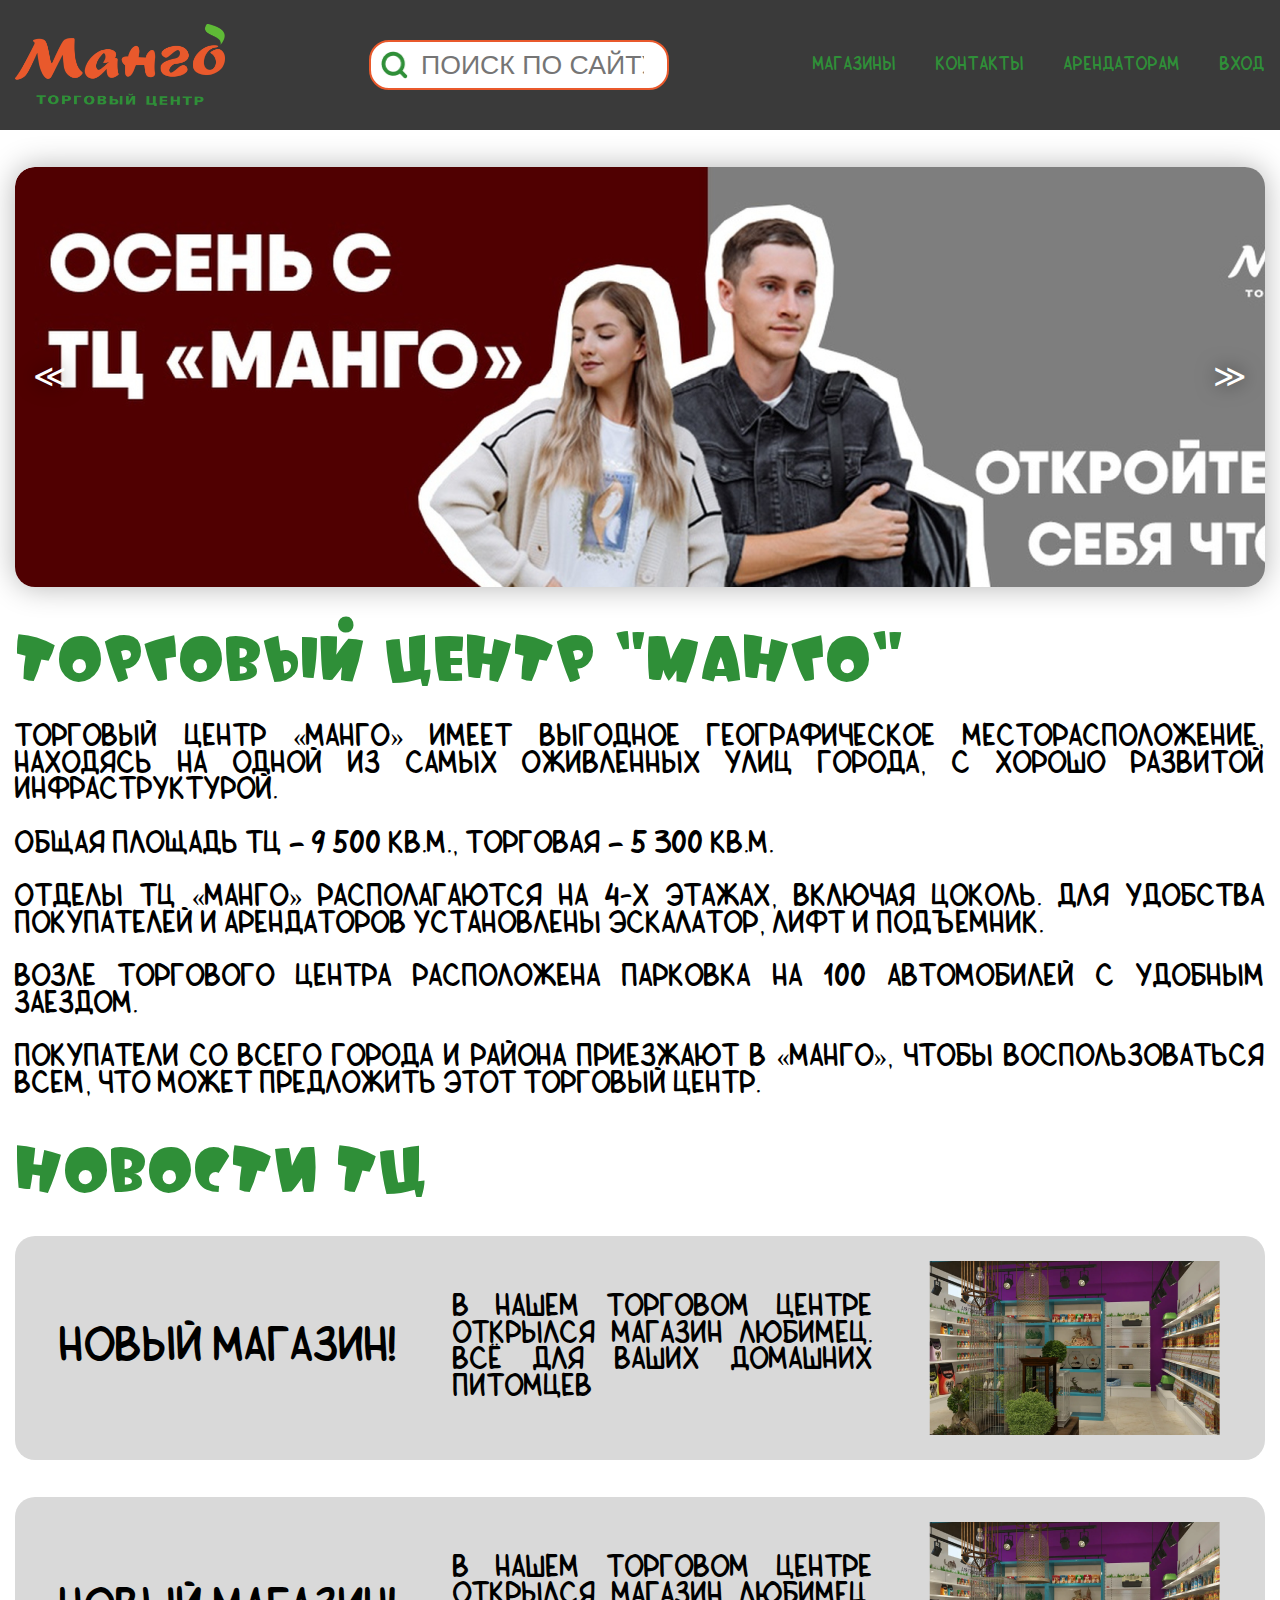
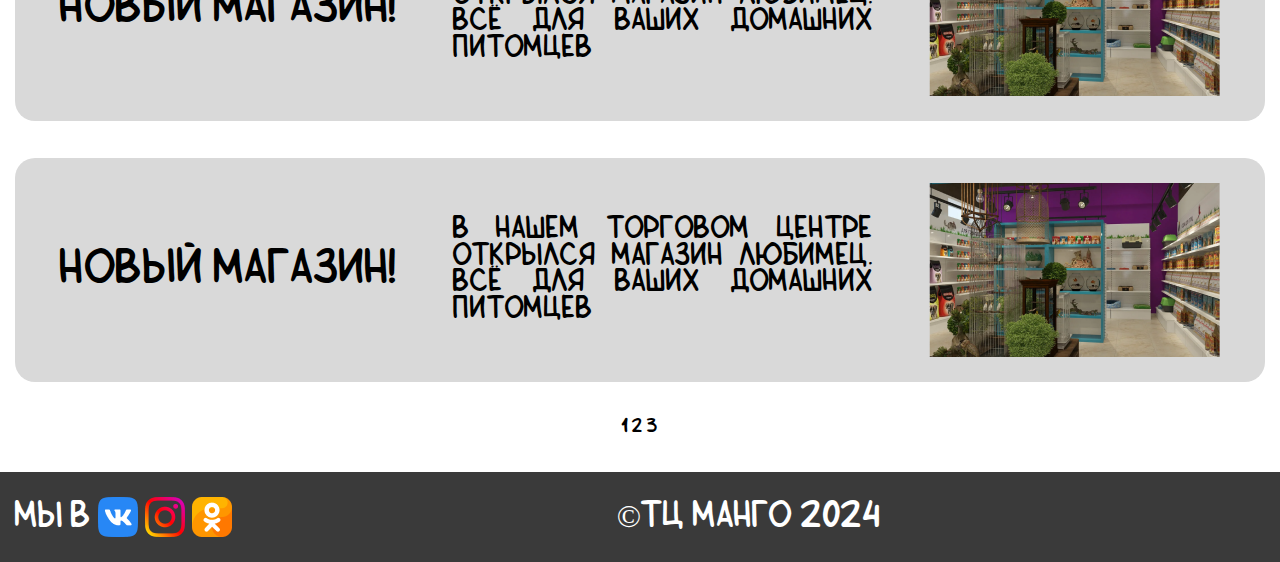
<file: index.html>
<!DOCTYPE html>
<html lang="ru">
<head>
    <meta charset="UTF-8">
    <meta name="viewport" content="width=device-width, initial-scale=1.0">
    <title>ТЦ "МАНГО" | ГЛАВНАЯ</title>
    <link rel="stylesheet" href="/template/css/style.css">
    <link rel="icon" type="image/png" href="/template/icons/icon.png">
    <script src="/template/js/slider.js"></script>
</head>
<body class="index_body">
    <div class="wrapper"><header>
        <div class="_container header">
        <a href="/index.html"><img src="/template/icons/img/logo.png" alt="logo"></a>
        <div class="search">
            <input type="search" placeholder="ПОИСК ПО САЙТУ">
            <img src="/template/icons/search.png" alt="search">
        </div>
        <nav>

            <a href="shops.html">МАГАЗИНЫ</a>
            <a href="contacts.html">КОНТАКТЫ</a>
            <a href="arenda.html">АРЕНДАТОРАМ</a>
            <a href="login.html">ВХОД</a>

        </nav>
        <div class="burger">
            <img id="top" src="/template/icons/burger top.png" alt="top">
            <img id="middle" src="/template/icons/burger middle.png" alt="middle">
            <img id="bottom" src="/template/icons/burger bottom.png" alt="bottom">
        </div>
        
        </div>
       
    </header>
    <div class="burger_menu">
        <img src="/template/icons/exit.png" alt="exit">
        <div class="navig">
            <a href="shops.html">МАГАЗИНЫ</a>
            <a href="contacts.html">КОНТАКТЫ</a>
            <a href="arenda.html">АРЕНДАТОРАМ</a>
            <a href="login.html">ВХОД</a>

        </div>
    </div>


    <main class="main _container">
        <div class="slider">
            <ul id="slideWrap"> 
                <li><img src="/template/icons/img/image.png" alt=""></li>

              </ul>
              <a id="prev" href="#">&#8810;</a>
            <a id="next" href="#">&#8811;</a>
        </div>

        <h1>ТОРГОВЫЙ ЦЕНТР "МАНГО"</h1>
        <p>Торговый центр «Манго» имеет выгодное географическое месторасположение, находясь на одной из самых оживленных улиц города, с хорошо развитой инфраструктурой.<br><br>

            Общая площадь ТЦ – 9 500 кв.м., торговая – 5 300 кв.м.
            <br><br>
            Отделы ТЦ «Манго» располагаются на 4-х этажах, включая цоколь. Для удобства покупателей и арендаторов установлены эскалатор, лифт и подъемник.
            <br><br>
            Возле торгового центра расположена парковка на 100 автомобилей с удобным заездом.
            <br><br>
            Покупатели со всего города и района приезжают в «Манго», чтобы воспользоваться всем, что может предложить этот торговый центр.</p>
        <h1>НОВОСТИ ТЦ</h1>

        <div class="news">
            <div class="news_item">
                <h2>Новый магазин!</h2>
                <p>В нашем торговом центре открылся магазин любимец. Всё для ваших домашних питомцев</p>
                <img src="/template/icons/img/news.png" alt="news">
            </div>
            <div class="news_item">
                <h2>Новый магазин!</h2>
                <p>В нашем торговом центре открылся магазин любимец. Всё для ваших домашних питомцев</p>
                <img src="/template/icons/img/news.png" alt="news">
            </div>
            <div class="news_item">
                <h2>Новый магазин!</h2>
                <p>В нашем торговом центре открылся магазин любимец. Всё для ваших домашних питомцев</p>
                <img src="/template/icons/img/news.png" alt="news">
            </div>
            <center><b>1</b> 2 3</center>
        </div>
    </main>
    <footer>
        <div class="footer _container">

            <div class="link">
                <h3>МЫ В</h3>
                <a href="#"><img src="/template/icons/vk.png" alt="vk"></a>
                <a href="#"><img src="/template/icons/insta.png" alt="inst"></a>
                <a href="#"><img src="/template/icons/ok.png" alt="ok"></a>
            </div>

            <h3>
                ©тц манго 2024
            </h3>

            <div id='my_time'></div>
            <script>
                var time = document.getElementById('my_time');
            setInterval(function(){
              var d = new Date();
              time.innerHTML = d.getHours() + ':' + d.getMinutes() +   ' ' + d.getDate() + '.' + (d.getUTCMonth() + 1) + '.' + d.getFullYear() 
              
            }, 950);
            </script>
            
        </div>

    </footer>

</div>
    

<script src="./template/js/scripts.js"></script>
</body>
    
</html>
</file>
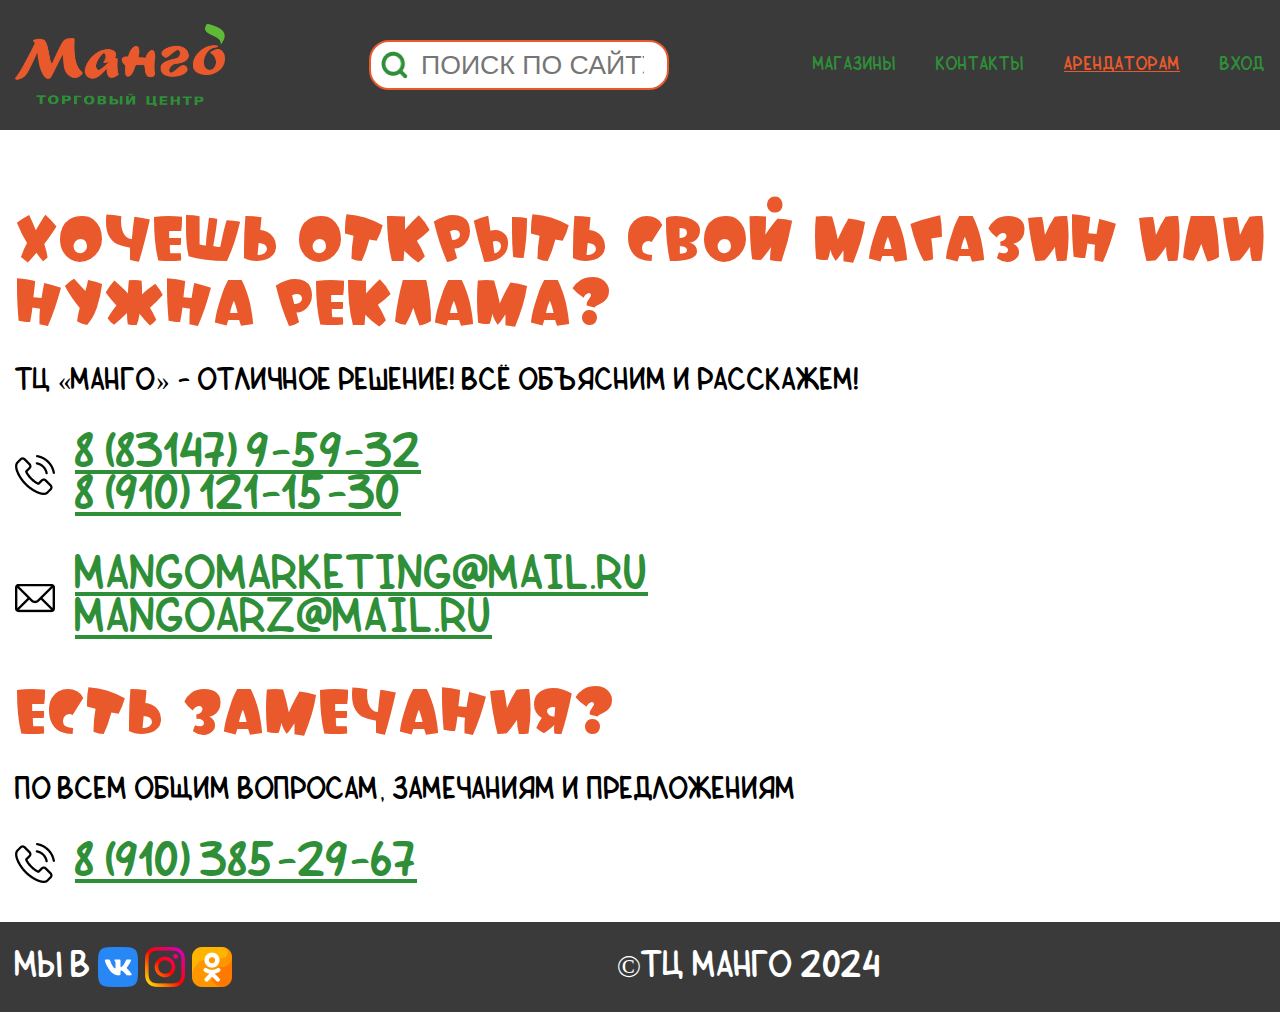
<file: arenda.html>
<!DOCTYPE html>
<html lang="ru">
<head>
    <meta charset="UTF-8">
    <meta name="viewport" content="width=device-width, initial-scale=1.0">
    <title>ТЦ "МАНГО" | АРЕНДАТОРАМ</title>
    <link rel="stylesheet" href="/template/css/style.css">
    <link rel="icon" type="image/png" href="/template/icons/icon.png">
    <script src="/template/js/slider.js"></script>
</head>
<body class="shops_body">
    <div class="wrapper"><header>
        <div class="_container header">
            <a href="/index.html"><img src="/template/icons/img/logo.png" alt="logo"></a>
        <div class="search">
            <input type="search" placeholder="ПОИСК ПО САЙТУ">
            <img src="/template/icons/search.png" alt="search">
        </div>
        <nav>

            <a href="shops.html" >МАГАЗИНЫ</a>
            <a href="contacts.html" >КОНТАКТЫ</a>
            <a href="arenda.html" id="active">АРЕНДАТОРАМ</a>
            <a href="login.html">ВХОД</a>

        </nav>
        <div class="burger">
            <img id="top" src="/template/icons/burger top.png" alt="top">
            <img id="middle" src="/template/icons/burger middle.png" alt="middle">
            <img id="bottom" src="/template/icons/burger bottom.png" alt="bottom">
        </div>
        
        </div>
       
    </header>
    <div class="burger_menu">
        <img src="/template/icons/exit.png" alt="exit">
        <div class="navig">
            <a href="shops.html">МАГАЗИНЫ</a>
            <a href="contacts.html">КОНТАКТЫ</a>
            <a href="arenda.html">АРЕНДАТОРАМ</a>
            <a href="login.html">ВХОД</a>

        </div>
    </div>

    <main class="main _container">
        
        <div class="arenda">
            <h1>Хочешь открыть свой магазин или нужна реклама?</h1>
            <p>ТЦ «МАНГО» - отличное решение! Всё объясним и расскажем!</p>
            <div class="tel">
                <img src="/template/icons/tele.png" alt="tel">
                <div class="info_tel">
                    <a href="tel:8(83147)9-59-32">8 (83147) 9-59-32</a>
                    <a href="tel:8(910)121-15-30">8 (910) 121-15-30</a>
                </div>
            </div>
            <div class="ema">
                <img src="/template/icons/email.png" alt="tel">
                <div class="info_tel">
                    <a href="mailto:mangomarketing@mail.ru">mangomarketing@mail.ru</a>
                    <a href="mailto:mangoarz@mail.ru">mangoarz@mail.ru</a>
                </div>
            </div>
            <h1>Есть замечания?</h1>
            <p>По всем общим вопросам, замечаниям и предложениям</p>
            <div class="tel">
                <img src="/template/icons/tele.png" alt="tel">
                <div class="info_tel">
                    <a href="tel:8(910)385-29-67">8 (910) 385-29-67</a>
                </div>
            </div>
        </div>
    </main>
    <footer>
        <div class="footer _container">

            <div class="link">
                <h3>МЫ В</h3>
                <a href="#"><img src="/template/icons/vk.png" alt="vk"></a>
                <a href="#"><img src="/template/icons/insta.png" alt="inst"></a>
                <a href="#"><img src="/template/icons/ok.png" alt="ok"></a>
            </div>

            <h3>
                ©тц манго 2024
            </h3>

            <div id='my_time'></div>
            <script>
                var time = document.getElementById('my_time');
            setInterval(function(){
              var d = new Date();
              time.innerHTML = d.getHours() + ':' + d.getMinutes() +   ' ' + d.getDate() + '.' + (d.getUTCMonth() + 1) + '.' + d.getFullYear() 
              
            }, 950);
            </script>
            
        </div>

    </footer>
    

</div>
    

<script src="./template/js/scripts.js"></script>
</body>
    
</html>
</file>
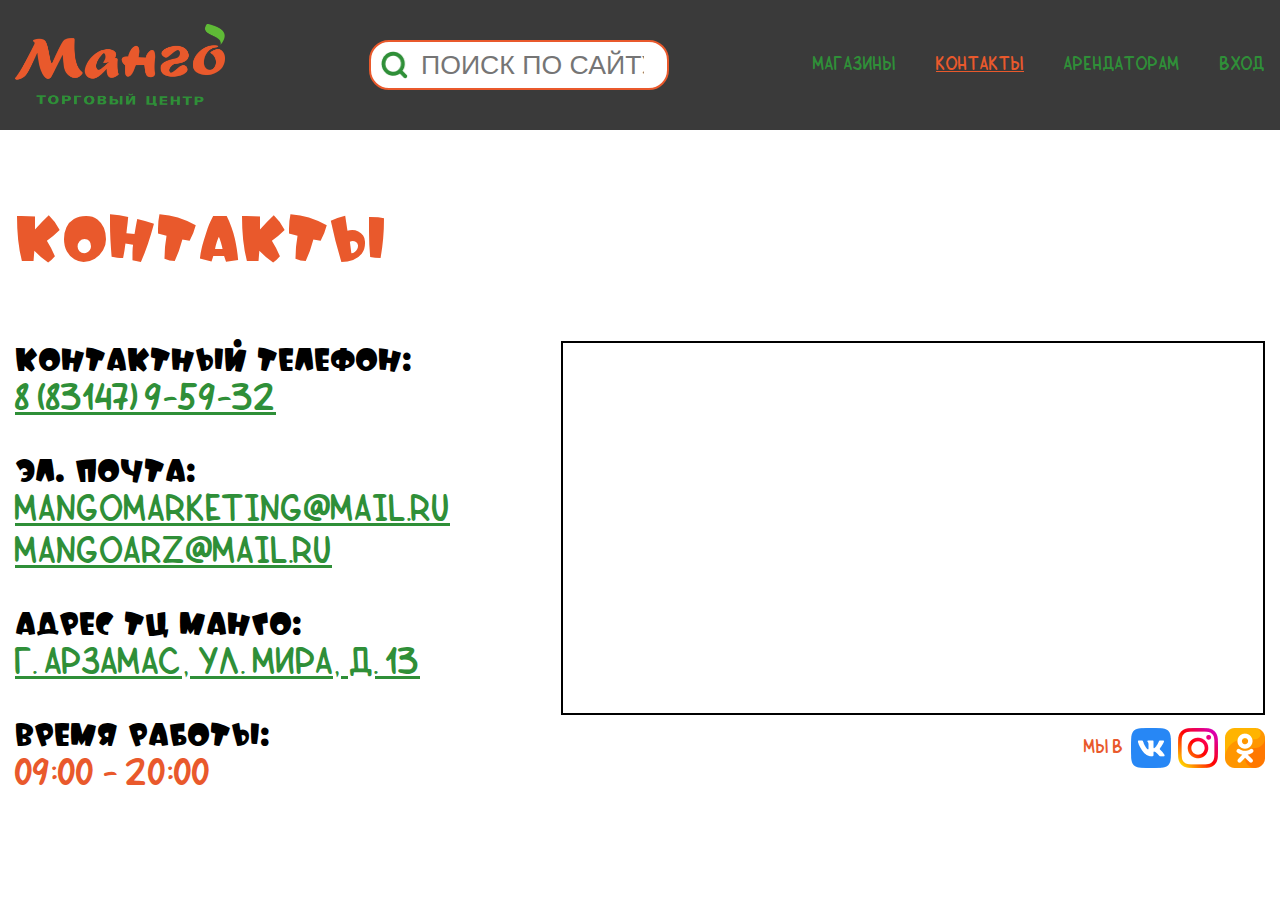
<file: contacts.html>
<!DOCTYPE html>
<html lang="ru">
<head>
    <meta charset="UTF-8">
    <meta name="viewport" content="width=device-width, initial-scale=1.0">
    <title>ТЦ "МАНГО" | КОНТАКТЫ</title>
    <link rel="stylesheet" href="/template/css/style.css">
    <link rel="icon" type="image/png" href="/template/icons/icon.png">
    <script src="/template/js/slider.js"></script>
</head>
<body class="shops_body">
    <div class="wrapper"><header>
        <div class="_container header">
            <a href="/index.html"><img src="/template/icons/img/logo.png" alt="logo"></a>
        <div class="search">
            <input type="search" placeholder="ПОИСК ПО САЙТУ">
            <img src="/template/icons/search.png" alt="search">
        </div>
        <nav>

            <a href="shops.html" >МАГАЗИНЫ</a>
            <a href="contacts.html" id="active">КОНТАКТЫ</a>
            <a href="arenda.html">АРЕНДАТОРАМ</a>
            <a href="login.html">ВХОД</a>

        </nav>
        <div class="burger">
            <img id="top" src="/template/icons/burger top.png" alt="top">
            <img id="middle" src="/template/icons/burger middle.png" alt="middle">
            <img id="bottom" src="/template/icons/burger bottom.png" alt="bottom">
        </div>
        
        </div>
       
    </header>
    <div class="burger_menu">
        <img src="/template/icons/exit.png" alt="exit">
        <div class="navig">
            <a href="shops.html">МАГАЗИНЫ</a>
            <a href="contacts.html">КОНТАКТЫ</a>
            <a href="arenda.html">АРЕНДАТОРАМ</a>
            <a href="login.html">ВХОД</a>

        </div>
    </div>

    <main class="main _container">
        <div class="content">
           <div class="contact">
            <h1>КОНТАКТЫ</h1>
            <div class="telephone">
                <h3>Контактный телефон:</h3>
                <a href="#" type="telephone">8 (83147) 9-59-32</a>
            </div>
            <div class="email">
                <h3>Эл. почта:</h3>
                <a href="mail(mangomarketing@mail.ru)">mangomarketing@mail.ru</a>
                <a href="mail(mangoarz@mail.ru)">mangoarz@mail.ru</a>
            </div>
            <div class="address">
                <h3>Адрес ТЦ манго:</h3>
                <a href="#">г. Арзамас, ул. Мира, д. 13</a>
            </div>
            <div class="time">
                <h3>Время работы:</h3>
                <a>09:00 - 20:00</a>
            </div>
        </div> 
        <div>
            <iframe class="iframe" src="https://yandex.ru/map-widget/v1/?um=constructor%3A01b18e11d7963272e5b8e8c3a4706214cbb1696721f662f2cd18679a38ff4045&amp;source=constructor" width="700" height="370" frameborder="0"></iframe>
            <div class="link">
                <h3>МЫ В</h3>
                <a href="#"><img src="/template/icons/vk.png" alt="vk"></a>
                <a href="#"><img src="/template/icons/insta.png" alt="inst"></a>
                <a href="#"><img src="/template/icons/ok.png" alt="ok"></a>
            </div>

        </div>
        
        
    </div>
        
        
    </main>
    

</div>
    

<script src="./template/js/scripts.js"></script>
</body>
    
</html>
</file>
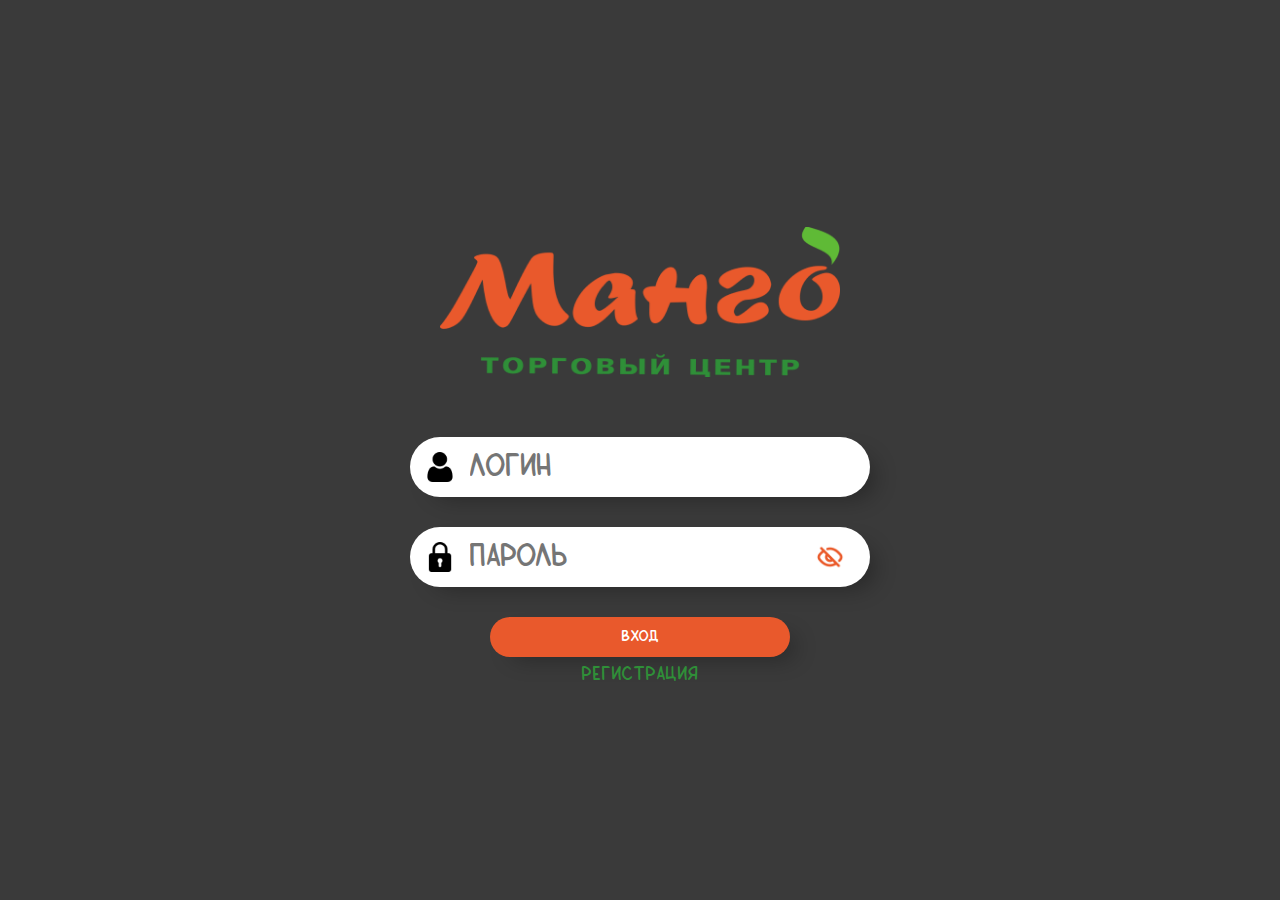
<file: login.html>
<!DOCTYPE html>
<html lang="ru">
<head>
    <meta charset="UTF-8">
    <meta name="viewport" content="width=device-width, initial-scale=1.0">
    <title>ТЦ "МАНГО" | ВХОД</title>
    <link rel="stylesheet" href="/template/css/style.css">
    <link rel="icon" type="image/png" href="/template/icons/icon.png">
    <script>
        document.addEventListener("DOMContentLoaded", () => {
            var password = document.getElementById('pass')
            var hidepass = document.getElementById('hide');
            var visionpass = document.getElementById('vision');
            showpass = () => {
            if (password.type == 'password'){

                password.setAttribute('type', 'text');
                hidepass.classList.add('hidden');
                visionpass.classList.remove('hidden');
                
            }else{
                password.setAttribute('type', 'password');
                hidepass.classList.remove('hidden');
                visionpass.classList.add('hidden');
            }};
            hidepass.addEventListener('click', showpass);
            visionpass.addEventListener('click', showpass);
        });
    </script>
    </head>
<body class="log_body">
    <div class="authorization">
        <img class="authorization__logo" src="/template/icons/img/logo.png" alt="logo">
        <form action="">

            <div class="authorization__input">
                <input type="text" placeholder="ЛОГИН">
             <img class="authorization__user" src="/template/icons/user.png" alt="username">
            </div>
            <div class="authorization__input"><input id="pass" type="password"  placeholder="пароль">
            <img class="authorization__user" src="/template/icons/password.png" alt="username">
            <img class="authorization__password" id="hide" src="/template/icons/eye_hid.png" alt="hidden">
            <img class="authorization__password hidden" id="vision" src="/template/icons/eye_vis.png" alt="visible">
        </div>      
            
            <button type="submit">ВХОД</button>
            <a href="/registration.html">Регистрация</a>

        </form>
    </div>
    
</body>
    
</html>
</file>
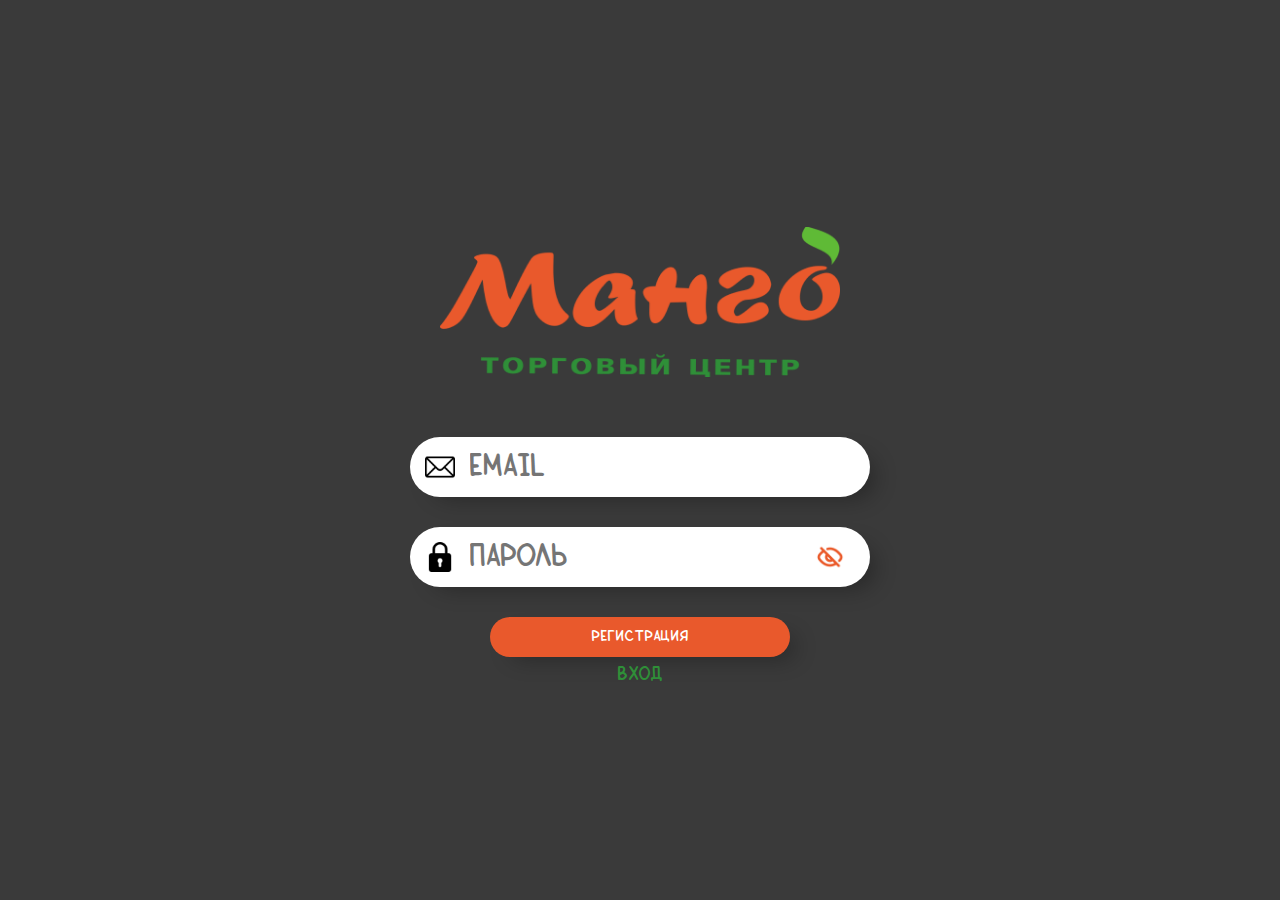
<file: registration.html>
<!DOCTYPE html>
<html lang="ru">
<head>
    <meta charset="UTF-8">
    <meta name="viewport" content="width=device-width, initial-scale=1.0">
    <title>ТЦ "МАНГО" | РЕГИСТРАЦИЯ</title>
    <link rel="stylesheet" href="/template/css/style.css">
    <link rel="icon" type="image/png" href="/template/icons/icon.png">
    <script>
        document.addEventListener("DOMContentLoaded", () => {
            var password = document.getElementById('pass')
            var hidepass = document.getElementById('hide');
            var visionpass = document.getElementById('vision');
            showpass = () => {
            if (password.type == 'password'){

                password.setAttribute('type', 'text');
                hidepass.classList.add('hidden');
                visionpass.classList.remove('hidden');
                
            }else{
                password.setAttribute('type', 'password');
                hidepass.classList.remove('hidden');
                visionpass.classList.add('hidden');
            }};
            hidepass.addEventListener('click', showpass);
            visionpass.addEventListener('click', showpass);
        });
    </script>
    </head>
<body class="log_body">
    <div class="authorization">
        <img class="authorization__logo" src="/template/icons/img/logo.png" alt="logo">
        <form action="">

            <div class="authorization__input">
                <input type="text" placeholder="email">
             <img class="authorization__user" src="/template/icons/email.png" alt="username">
            </div>
            <div class="authorization__input"><input id="pass" type="password"  placeholder="пароль">
            <img class="authorization__user" src="/template/icons/password.png" alt="username">
            <img class="authorization__password" id="hide" src="/template/icons/eye_hid.png" alt="hidden">
            <img class="authorization__password hidden" id="vision" src="/template/icons/eye_vis.png" alt="visible">
        </div>      
            
            <button type="submit">Регистрация</button>
            <a href="/login.html">Вход</a>

        </form>
    </div>
    
</body>
    
</html>
</file>
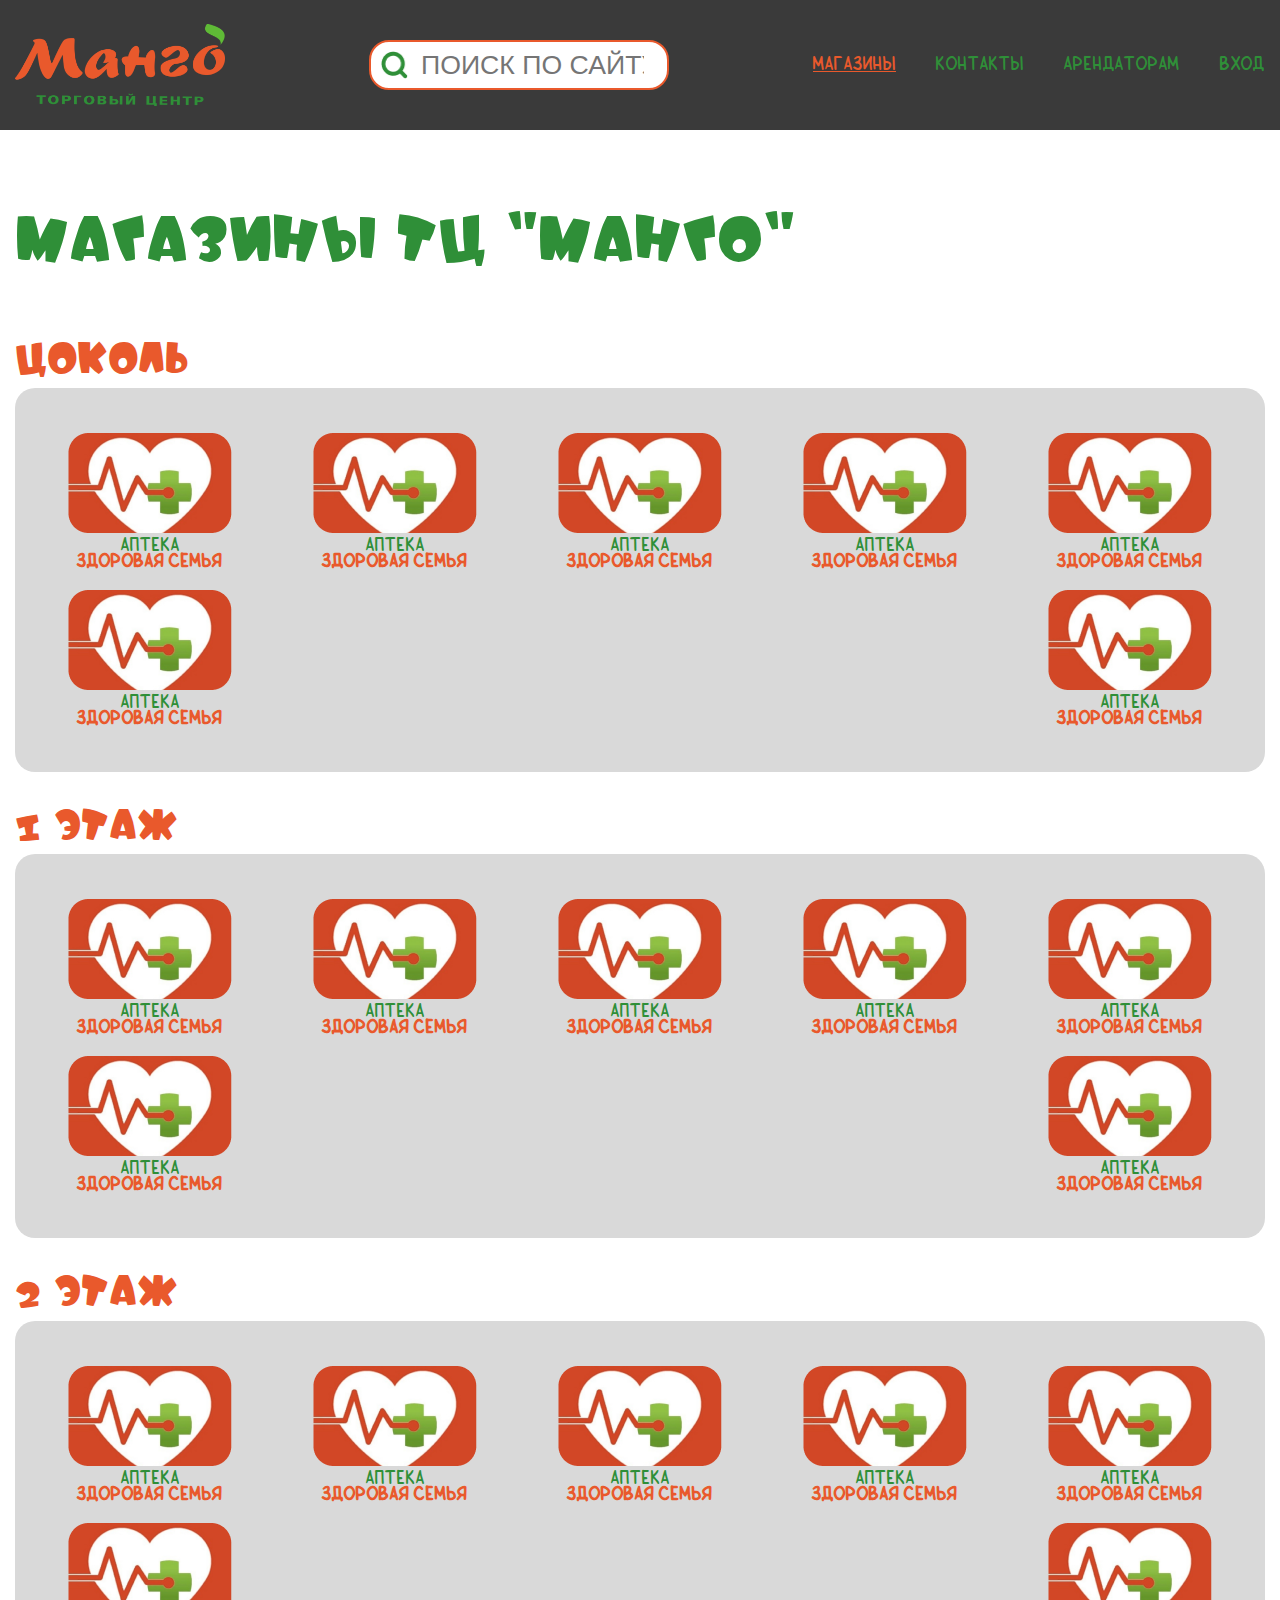
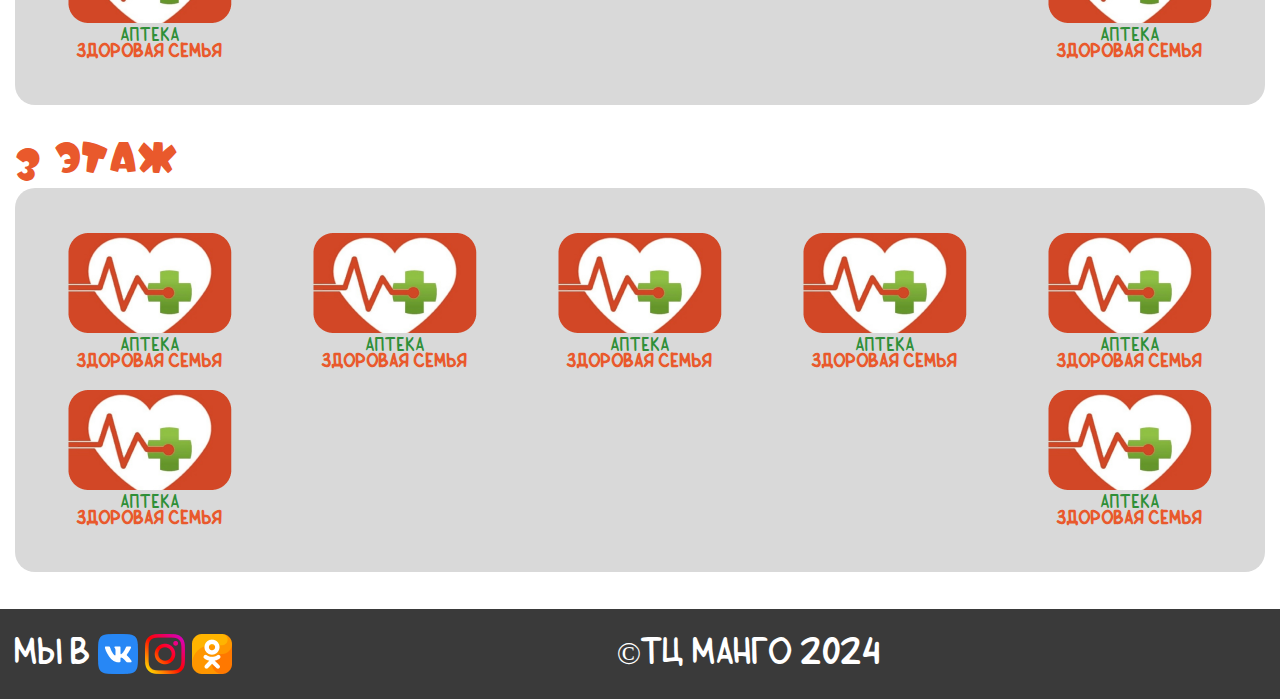
<file: shops.html>
<!DOCTYPE html>
<html lang="ru">
<head>
    <meta charset="UTF-8">
    <meta name="viewport" content="width=device-width, initial-scale=1.0">
    <title>ТЦ "МАНГО" | МАГАЗИНЫ</title>
    <link rel="stylesheet" href="/template/css/style.css">
    <link rel="icon" type="image/png" href="/template/icons/icon.png">
    <script src="/template/js/slider.js"></script>
</head>
<body class="shops_body">
    <div class="wrapper"><header>
        <div class="_container header">
            <a href="/index.html"><img src="/template/icons/img/logo.png" alt="logo"></a>
        <div class="search">
            <input type="search" placeholder="ПОИСК ПО САЙТУ">
            <img src="/template/icons/search.png" alt="search">
        </div>
        <nav>

            <a href="shops.html" id="active">МАГАЗИНЫ</a>
            <a href="contacts.html">КОНТАКТЫ</a>
            <a href="arenda.html">АРЕНДАТОРАМ</a>
            <a href="login.html">ВХОД</a>

        </nav>
        <div class="burger">
            <img id="top" src="/template/icons/burger top.png" alt="top">
            <img id="middle" src="/template/icons/burger middle.png" alt="middle">
            <img id="bottom" src="/template/icons/burger bottom.png" alt="bottom">
        </div>
        
        </div>
       
    </header>
    <div class="burger_menu">
        <img src="/template/icons/exit.png" alt="exit">
        <div class="navig">
            <a href="shops.html">МАГАЗИНЫ</a>
            <a href="contacts.html">КОНТАКТЫ</a>
            <a href="arenda.html">АРЕНДАТОРАМ</a>
            <a href="login.html">ВХОД</a>

        </div>
    </div>

    <main class="main _container">
        <h1>
            Магазины тц "манго"
        </h1>

        <h2 class="hall">Цоколь</h2>
        <div class="hall_list">
            
            <div class="hall_list_item">
                <img src="/template/icons/img/shop.png" alt="shop">
                <dl>
                    <dt>Аптека</dt>
                    <dd>Здоровая Семья</dd>
                </dl>
            </div>
            <div class="hall_list_item">
                <img src="/template/icons/img/shop.png" alt="shop">
                <dl>
                    <dt>Аптека</dt>
                    <dd>Здоровая Семья</dd>
                </dl>
            </div>
            <div class="hall_list_item">
                <img src="/template/icons/img/shop.png" alt="shop">
                <dl>
                    <dt>Аптека</dt>
                    <dd>Здоровая Семья</dd>
                </dl>
            </div>
            <div class="hall_list_item">
                <img src="/template/icons/img/shop.png" alt="shop">
                <dl>
                    <dt>Аптека</dt>
                    <dd>Здоровая Семья</dd>
                </dl>
            </div>
            <div class="hall_list_item">
                <img src="/template/icons/img/shop.png" alt="shop">
                <dl>
                    <dt>Аптека</dt>
                    <dd>Здоровая Семья</dd>
                </dl>
            </div>
            <div class="hall_list_item">
                <img src="/template/icons/img/shop.png" alt="shop">
                <dl>
                    <dt>Аптека</dt>
                    <dd>Здоровая Семья</dd>
                </dl>
            </div>
            <div class="hall_list_item">
                <img src="/template/icons/img/shop.png" alt="shop">
                <dl>
                    <dt>Аптека</dt>
                    <dd>Здоровая Семья</dd>
                </dl>
            </div>
            
        </div>
        <h2 class="hall">1 этаж</h2>
        <div class="hall_list">
            
            <div class="hall_list_item">
                <img src="/template/icons/img/shop.png" alt="shop">
                <dl>
                    <dt>Аптека</dt>
                    <dd>Здоровая Семья</dd>
                </dl>
            </div>
            <div class="hall_list_item">
                <img src="/template/icons/img/shop.png" alt="shop">
                <dl>
                    <dt>Аптека</dt>
                    <dd>Здоровая Семья</dd>
                </dl>
            </div>
            <div class="hall_list_item">
                <img src="/template/icons/img/shop.png" alt="shop">
                <dl>
                    <dt>Аптека</dt>
                    <dd>Здоровая Семья</dd>
                </dl>
            </div>
            <div class="hall_list_item">
                <img src="/template/icons/img/shop.png" alt="shop">
                <dl>
                    <dt>Аптека</dt>
                    <dd>Здоровая Семья</dd>
                </dl>
            </div>
            <div class="hall_list_item">
                <img src="/template/icons/img/shop.png" alt="shop">
                <dl>
                    <dt>Аптека</dt>
                    <dd>Здоровая Семья</dd>
                </dl>
            </div>
            <div class="hall_list_item">
                <img src="/template/icons/img/shop.png" alt="shop">
                <dl>
                    <dt>Аптека</dt>
                    <dd>Здоровая Семья</dd>
                </dl>
            </div>
            <div class="hall_list_item">
                <img src="/template/icons/img/shop.png" alt="shop">
                <dl>
                    <dt>Аптека</dt>
                    <dd>Здоровая Семья</dd>
                </dl>
            </div>
        </div>
        <h2 class="hall">2 этаж</h2>
        <div class="hall_list">
            
            <div class="hall_list_item">
                <img src="/template/icons/img/shop.png" alt="shop">
                <dl>
                    <dt>Аптека</dt>
                    <dd>Здоровая Семья</dd>
                </dl>
            </div>
            <div class="hall_list_item">
                <img src="/template/icons/img/shop.png" alt="shop">
                <dl>
                    <dt>Аптека</dt>
                    <dd>Здоровая Семья</dd>
                </dl>
            </div>
            <div class="hall_list_item">
                <img src="/template/icons/img/shop.png" alt="shop">
                <dl>
                    <dt>Аптека</dt>
                    <dd>Здоровая Семья</dd>
                </dl>
            </div>
            <div class="hall_list_item">
                <img src="/template/icons/img/shop.png" alt="shop">
                <dl>
                    <dt>Аптека</dt>
                    <dd>Здоровая Семья</dd>
                </dl>
            </div>
            <div class="hall_list_item">
                <img src="/template/icons/img/shop.png" alt="shop">
                <dl>
                    <dt>Аптека</dt>
                    <dd>Здоровая Семья</dd>
                </dl>
            </div>
            <div class="hall_list_item">
                <img src="/template/icons/img/shop.png" alt="shop">
                <dl>
                    <dt>Аптека</dt>
                    <dd>Здоровая Семья</dd>
                </dl>
            </div>
            <div class="hall_list_item">
                <img src="/template/icons/img/shop.png" alt="shop">
                <dl>
                    <dt>Аптека</dt>
                    <dd>Здоровая Семья</dd>
                </dl>
            </div>

        </div>
        <h2 class="hall">3 этаж</h2>
        <div class="hall_list">
            
            <div class="hall_list_item">
                <img src="/template/icons/img/shop.png" alt="shop">
                <dl>
                    <dt>Аптека</dt>
                    <dd>Здоровая Семья</dd>
                </dl>
            </div>
            <div class="hall_list_item">
                <img src="/template/icons/img/shop.png" alt="shop">
                <dl>
                    <dt>Аптека</dt>
                    <dd>Здоровая Семья</dd>
                </dl>
            </div>
            <div class="hall_list_item">
                <img src="/template/icons/img/shop.png" alt="shop">
                <dl>
                    <dt>Аптека</dt>
                    <dd>Здоровая Семья</dd>
                </dl>
            </div>
            <div class="hall_list_item">
                <img src="/template/icons/img/shop.png" alt="shop">
                <dl>
                    <dt>Аптека</dt>
                    <dd>Здоровая Семья</dd>
                </dl>
            </div>
            <div class="hall_list_item">
                <img src="/template/icons/img/shop.png" alt="shop">
                <dl>
                    <dt>Аптека</dt>
                    <dd>Здоровая Семья</dd>
                </dl>
            </div>
            <div class="hall_list_item">
                <img src="/template/icons/img/shop.png" alt="shop">
                <dl>
                    <dt>Аптека</dt>
                    <dd>Здоровая Семья</dd>
                </dl>
            </div>
            <div class="hall_list_item">
                <img src="/template/icons/img/shop.png" alt="shop">
                <dl>
                    <dt>Аптека</dt>
                    <dd>Здоровая Семья</dd>
                </dl>
            </div>
    </main>
    
    <footer>
        <div class="footer _container">

            <div class="link">
                <h3>МЫ В</h3>
                <a href="#"><img src="/template/icons/vk.png" alt="vk"></a>
                <a href="#"><img src="/template/icons/insta.png" alt="inst"></a>
                <a href="#"><img src="/template/icons/ok.png" alt="ok"></a>
            </div>

            <h3>
                ©тц манго 2024
            </h3>

            <div id='my_time'></div>
            <script>
                var time = document.getElementById('my_time');
            setInterval(function(){
              var d = new Date();
              time.innerHTML = d.getHours() + ':' + d.getMinutes() +   ' ' + d.getDate() + '.' + (d.getUTCMonth() + 1) + '.' + d.getFullYear() 
              
            }, 950);
            </script>
            
        </div>

    </footer>

</div>
    

<script src="./template/js/scripts.js"></script>
</body>
    
</html>
</file>
<file: template/css/style.css>
@charset "UTF-8";
@import url("https://fonts.googleapis.com/css2?family=Space+Mono:ital,wght@0,400;0,700;1,400;1,700&display=swap");
@import url("https://fonts.googleapis.com/css2?family=Work+Sans:ital,wght@0,100..900;1,100..900&display=swap");
@import url("https://fonts.googleapis.com/css2?family=Mulish:ital,wght@0,200..1000;1,200..1000&display=swap");
@import url("https://fonts.googleapis.com/css2?family=Poppins:ital,wght@0,100;0,200;0,300;0,400;0,500;0,600;0,700;0,800;0,900;1,100;1,200;1,300;1,400;1,500;1,600;1,700;1,800;1,900&display=swap");
* {
  margin: 0;
  padding: 0;
  border: 0;
}

img {
  vertical-align: top;
}

h1, h2, h3, h4, h5, h6 {
  font-weight: inherit;
  font-size: inherit;
}

b {
  font-size: inherit;
}

a {
  text-decoration: none;
}

body {
  height: 100%;
  line-height: 1;
  font-size: 16px;
  color: #FFF;
  font-family: "Zametka_Parletter";
}

.wrapper {
  min-height: 100%;
}

.overflow {
  overflow: hidden;
}

._container {
  max-width: 1430px;
  margin: 0px auto;
  padding: 0 15px;
  box-sizing: content-box; /* Сам прибавляет padding */
}

/*
._ibg {
    position: relative;

    img {
        position: absolute;
        width: 100%;
        height: 100%;
        top: 0;
        left: 0;

        object-fit: cover;
    }
}
 */
/* ----------------------------------- */
.log_body {
  background-color: #3A3A3A;
  display: flex;
  justify-content: center;
  font-family: "Zametka_Parletter";
}
@media (max-width: 420px) {
  .log_body {
    transform: scale(0.7);
  }
}

.authorization {
  padding-top: 180px;
  width: 500px;
  height: 550px;
  display: flex;
  justify-content: center;
  flex-direction: column;
  align-items: center;
  gap: 60px;
}
@media (max-width: 420px) {
  .authorization {
    padding-top: 80px;
  }
}
.authorization form {
  display: flex;
  flex-direction: column;
  gap: 30px;
  align-items: center;
  max-width: 460px;
}
.authorization__logo {
  width: 400px;
  height: 150px;
}
.authorization input {
  width: 100%;
  height: 60px;
  padding-left: 60px;
  padding-right: 60px;
  box-sizing: border-box;
  border-radius: 30px;
  -webkit-border-radius: 30px;
  -moz-border-radius: 30px;
  -ms-border-radius: 30px;
  -o-border-radius: 30px;
  font-size: 20pt;
  box-shadow: 13px 10px 22px -8px rgba(0, 0, 0, 0.3);
}
.authorization__input {
  position: relative;
}
.authorization__user {
  width: 30px;
  position: absolute;
  top: 15px;
  left: 15px;
}
.authorization__password {
  width: 30px;
  position: absolute;
  top: 15px;
  right: 25px;
  cursor: pointer;
}
.authorization .hidden {
  display: none;
}
.authorization ::-moz-placeholder {
  font-family: "Zametka_Parletter";
}
.authorization ::placeholder,
.authorization button {
  font-family: "Zametka_Parletter";
}
.authorization button {
  width: 300px;
  height: 40px;
  cursor: pointer;
  background-color: #e9592c;
  border-radius: 20px;
  color: white;
  box-shadow: 13px 10px 22px -8px rgba(0, 0, 0, 0.3);
  transition: transform 0.5s;
}
.authorization button:hover {
  transform: scale(1.05);
}
.authorization a {
  margin-top: -20px;
  color: #2F8F38;
}

.index_body {
  position: relative;
}

header {
  width: 100%;
  background-color: #3a3a3a;
  position: sticky;
  top: 0;
  z-index: 2;
}
header .header {
  display: flex;
  justify-content: space-between;
  align-items: center;
  height: 130px;
}
@media (max-width: 390px) {
  header .header {
    height: 60px;
  }
}
header img {
  width: 210px;
  height: auto;
}
@media (max-width: 390px) {
  header img {
    width: 100px;
    height: auto;
  }
}
@media (max-width: 950px) {
  header img {
    width: 130px;
  }
}
header .search {
  position: relative;
}
header .search input {
  width: 620px;
  height: 50px;
  font-size: 20pt;
  box-sizing: border-box;
  padding-left: 50px;
  border: 2px solid #e9592c;
  border-radius: 20px;
}
@media (max-width: 1300px) {
  header .search input {
    width: 300px;
  }
}
@media (max-width: 950px) {
  header .search input {
    width: 200px;
    padding-left: 25px;
    height: 35px;
  }
}
@media (max-width: 390px) {
  header .search input {
    width: 120px;
    padding-left: 20px;
    height: 25px;
  }
}
header .search img {
  position: absolute;
  top: 10px;
  left: 10px;
  width: 30px;
  height: 30px;
}
@media (max-width: 950px) {
  header .search img {
    width: 20px;
    left: 7px;
    top: 8px;
    height: 20px;
  }
}
@media (max-width: 390px) {
  header .search img {
    width: 13px;
    height: 13px;
    top: 6px;
    left: 6px;
  }
}
header .burger {
  display: none;
  flex-direction: column;
  justify-content: space-between;
  align-items: center;
  gap: 4px;
  cursor: pointer;
}
header .burger img {
  width: 30px;
  height: auto;
}
@media (max-width: 710px) {
  header .burger {
    display: flex;
  }
}
header .burger #top {
  transition: transform 0.3s;
}
header .burger #middle {
  transition: transform 0.3s;
  transition-delay: 0.1s;
}
header .burger #bottom {
  transition: transform 0.3s;
  transition-delay: 0.2s;
}
header .open #top, header .open #middle, header .open #bottom {
  transform: translateX(50px);
}
header nav {
  display: flex;
  gap: 50px;
}
@media (max-width: 1300px) {
  header nav {
    gap: 40px;
  }
}
@media (max-width: 950px) {
  header nav {
    gap: 20px;
  }
}
@media (max-width: 710px) {
  header nav {
    display: none;
  }
}
@media (max-width: 390px) {
  header nav {
    display: none;
  }
}
header nav a {
  color: #2f8f38;
}
header nav #active {
  color: #e9592c;
  text-decoration: underline;
}

.burger_menu {
  position: absolute;
  top: 0;
  right: 0px;
  background-color: #3a3a3a;
  width: 100%;
  height: 100vh;
  left: -100vw;
  transition: left 1s;
  z-index: 2;
}
.burger_menu .navig {
  position: relative;
  margin-left: 35px;
  margin-right: 60px;
  display: flex;
  flex-direction: column;
  gap: 20px;
  padding-top: 80px;
}
.burger_menu .navig a {
  color: #e9592c;
  text-decoration: underline;
  width: 100px;
}
.burger_menu img {
  position: absolute;
  top: 20px;
  right: 20px;
  cursor: pointer;
}

.full {
  left: 0;
}

.main {
  margin-top: 37px;
}
.main h1 {
  color: #2f8f38;
  font-size: 48pt;
  font-family: "FE MussyPussy";
  padding: 37px 0px;
}
@media (max-width: 390px) {
  .main h1 {
    font-size: 20pt;
    text-align: center;
  }
}
.main p {
  color: black;
  text-align: justify;
  font-size: 20pt;
}
@media (max-width: 390px) {
  .main p {
    font-size: 12pt;
  }
}
.main .news {
  display: flex;
  color: black;
  flex-direction: column;
  gap: 37px;
  justify-content: space-between;
}
.main .news h2 {
  color: black;
  font-size: 32pt;
}
.main .news .news_item {
  box-sizing: border-box;
  display: flex;
  justify-content: space-between;
  align-items: center;
  background-color: #d9d9d9;
  padding: 25px 45px;
  width: 100%;
  border-radius: 20px;
}
.main .news .news_item p {
  width: 420px;
}
@media (max-width: 390px) {
  .main .news .news_item {
    font-size: 20pt;
    text-align: center;
    flex-direction: column;
    gap: 20px;
  }
  .main .news .news_item h2 {
    font-size: 20pt;
  }
  .main .news .news_item p {
    width: 100%;
  }
  .main .news .news_item img {
    border-radius: 20px;
    width: 200px;
    -webkit-border-radius: 20px;
    -moz-border-radius: 20px;
    -ms-border-radius: 20px;
    -o-border-radius: 20px;
  }
}

.slider {
  position: relative;
  width: 100%;
  height: 420px;
  overflow: hidden;
  box-shadow: 0 0 30px rgba(0, 0, 0, 0.3);
  border-radius: 20px;
}
@media (max-width: 390px) {
  .slider {
    height: 200px;
  }
  .slider img {
    width: 50%;
  }
}
.slider ul {
  position: relative;
  list-style: none;
  height: 100%;
  width: 10000%;
  padding: 0;
  margin: 0;
  transition: all 750ms ease;
  left: 0;
}
.slider ul li {
  position: relative;
  height: 100%;
  float: left;
}
.slider #prev, .slider #next {
  width: 50px;
  line-height: 50px;
  text-align: center;
  color: white;
  text-decoration: none;
  position: absolute;
  top: 50%;
  border-radius: 50%;
  font-size: 2rem;
  text-shadow: 0 0 20px rgba(0, 0, 0, 0.6);
  transform: translateY(-50%);
  transition: all 150ms ease;
}
.slider #prev {
  left: 10px;
}
.slider #next {
  right: 10px;
}
.slider #prev:hover, .slider #next:hover {
  background-color: rgba(0, 0, 0, 0.5);
  text-shadow: 0;
}

footer {
  margin-top: 37px;
  background-color: #3a3a3a;
}
footer .footer {
  display: flex;
  align-items: center;
  color: white;
  font-size: 24pt;
  justify-content: space-between;
  height: 90px;
}
footer .footer #my_time {
  font-size: 16pt;
}
@media (max-width: 390px) {
  footer .footer #my_time {
    display: none;
  }
}
footer .footer .link {
  display: flex;
  align-items: center;
  justify-content: space-between;
  gap: 7px;
}
@media (max-width: 390px) {
  footer .footer {
    font-size: 8pt;
    text-wrap: nowrap;
  }
  footer .footer img {
    transform: scale(0.7);
  }
}

.hall_list {
  background-color: #d9d9d9;
  padding: 45px;
  border-radius: 20px;
  display: flex;
  flex-wrap: wrap;
  gap: 20px;
  justify-content: space-between;
}
.hall_list_item {
  display: flex;
  flex-direction: column;
  align-items: center;
  text-align: center;
  gap: 5px;
  width: 180px;
}
.hall_list_item dt {
  color: #2F8F38;
}
.hall_list_item dd {
  color: #E9592C;
  font-weight: 600;
}

.hall {
  padding-top: 30px;
  color: #E9592C;
  font-family: "FE MussyPussy";
  font-size: 32pt;
  padding-bottom: 10px;
}

.contact {
  display: flex;
  flex-direction: column;
  gap: 37px;
}
@media (max-width: 390px) {
  .contact {
    text-align: center;
  }
}
.contact h1 {
  color: #E9592C;
}
.contact h3 {
  color: black;
  font-size: 24pt;
  font-family: "FE MussyPussy";
}
@media (max-width: 390px) {
  .contact h3 {
    font-size: 12pt;
  }
}
.contact .email {
  display: flex;
  flex-direction: column;
}
.contact a {
  padding-top: 10px;
  display: block;
  font-size: 24pt;
  text-decoration: underline;
  color: #2F8F38;
}
@media (max-width: 390px) {
  .contact a {
    font-size: 12pt;
  }
}
.contact .time a {
  color: #E9592C;
  text-decoration: none;
}

.iframe {
  margin-top: 150px;
  border: 2px solid black;
}
@media (max-width: 390px) {
  .iframe {
    width: 100%;
    margin-top: 37px;
  }
}

.content {
  display: flex;
  justify-content: space-between;
  align-items: center;
}
.content .link {
  display: flex;
  padding-top: 10px;
  justify-content: flex-end;
  align-items: center;
  color: #E9592C;
  gap: 7px;
}
@media (max-width: 390px) {
  .content {
    flex-direction: column;
  }
  .content .link {
    justify-content: center;
  }
}

@media (max-width: 390px) {
  .arenda {
    display: flex;
    flex-direction: column;
  }
}
.arenda h1 {
  color: #e9592c;
}
.arenda p {
  font-size: 20pt;
}
@media (max-width: 390px) {
  .arenda p {
    font-size: 12pt;
  }
}
.arenda .tel {
  padding-top: 37px;
  display: flex;
  justify-content: flex-start;
  align-items: center;
  gap: 20px;
}
.arenda .tel .info_tel {
  display: flex;
  flex-direction: column;
  font-size: 32pt;
}
@media (max-width: 390px) {
  .arenda .tel .info_tel {
    font-size: 12pt;
  }
}
.arenda .tel .info_tel a {
  color: #2F8F38;
  text-decoration: underline;
}
.arenda .ema {
  padding-top: 37px;
  display: flex;
  justify-content: flex-start;
  align-items: center;
  gap: 20px;
}
.arenda .ema .info_tel {
  display: flex;
  flex-direction: column;
  font-size: 32pt;
}
@media (max-width: 390px) {
  .arenda .ema .info_tel {
    font-size: 12pt;
  }
}
.arenda .ema .info_tel a {
  color: #2F8F38;
  text-decoration: underline;
}

@media (max-width: 390px) {
  footer {
    margin-top: 15vh;
  }
}

@font-face {
  font-family: "FE MussyPussy";
  src: url(/template/fonts/FEMussyPussy-Regular.ttf);
}
@font-face {
  font-family: "Zametka_Parletter";
  src: url(/template/fonts/Zametka_Parletter.otf);
}/*# sourceMappingURL=style.css.map */
</file>
